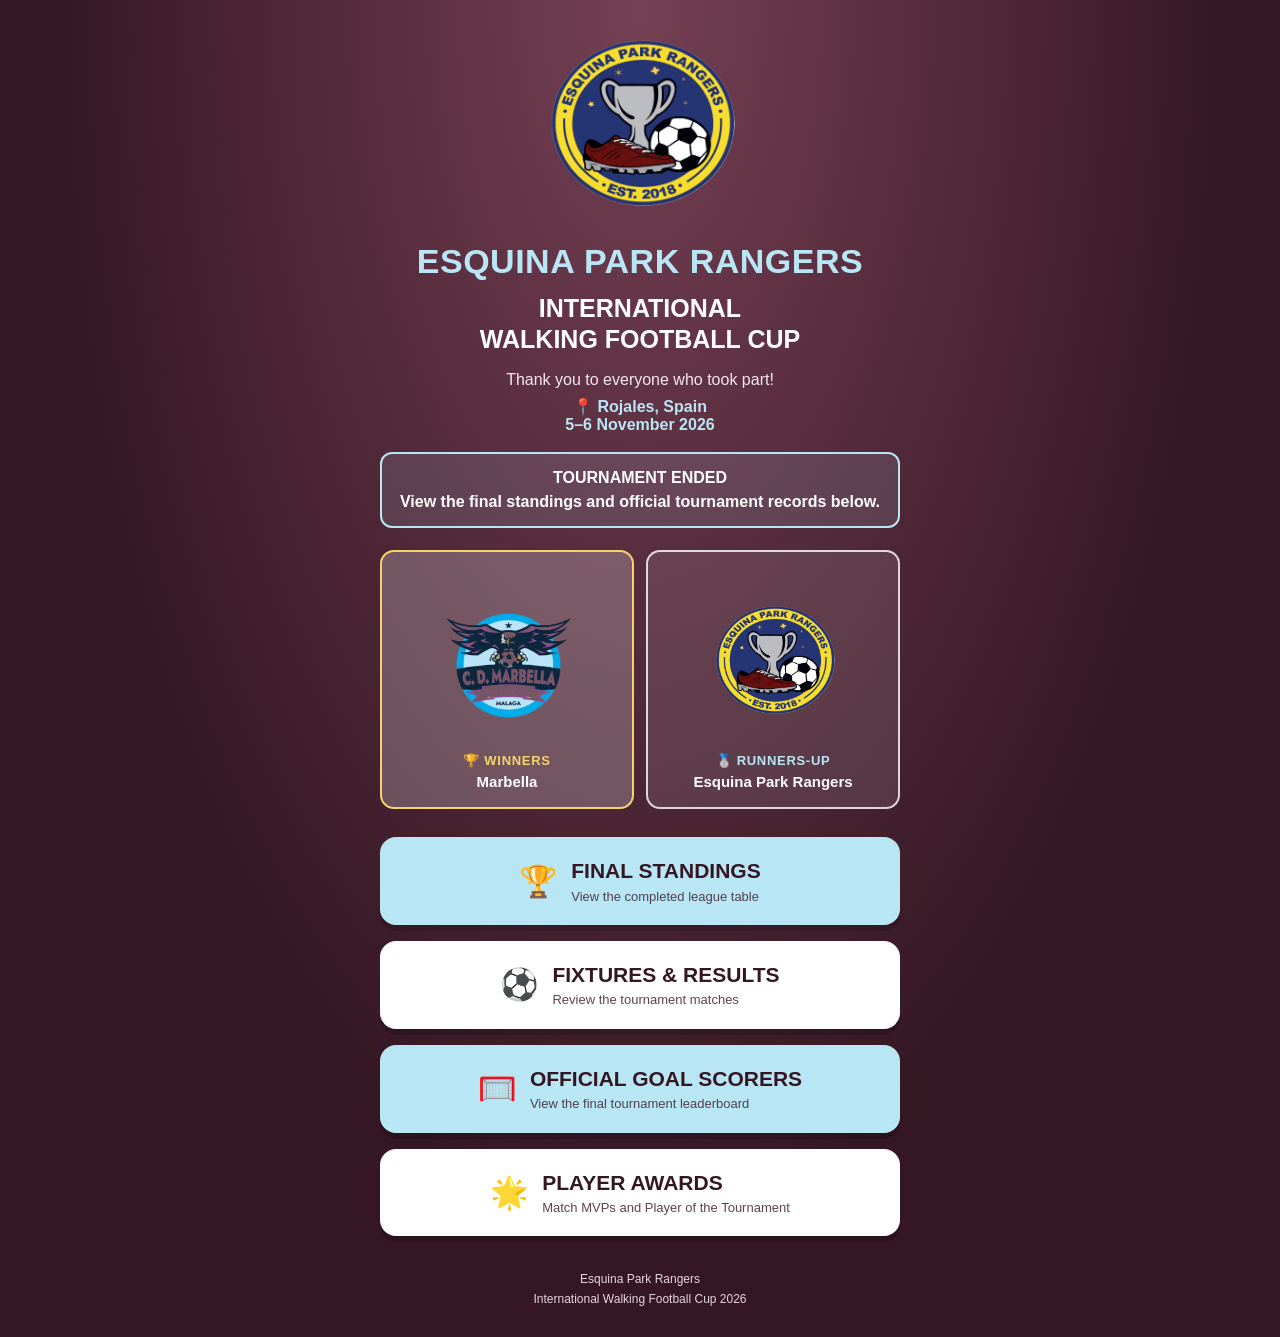
<file: index.html>
<!DOCTYPE html>
<html lang="en">
<head>
  <meta charset="UTF-8">
  <meta name="viewport" content="width=device-width, initial-scale=1.0">
  <title>Esquina Park Rangers | International Walking Football Cup</title>
  <meta name="description" content="Final standings, fixtures, results, official goal scorer records and player awards for the Esquina Park Rangers International Walking Football Cup in Rojales, 5–6 November 2026.">
  <meta name="theme-color" content="#572638">
  <style>
    * { box-sizing: border-box; }

    body {
      margin: 0;
      min-height: 100vh;
      font-family: Arial, Helvetica, sans-serif;
      color: #ffffff;
      background: radial-gradient(ellipse at top, #754054 0%, #351724 65%);
      display: flex;
      flex-direction: column;
    }

    .container {
      width: 100%;
      max-width: 560px;
      margin: auto;
      padding: 28px 20px;
      text-align: center;
    }

    .club-logo {
      width: 190px;
      height: 190px;
      margin: 0 auto 24px;
      display: flex;
      align-items: center;
      justify-content: center;
    }

    .club-logo img {
      display: block;
      width: 100%;
      height: 100%;
      object-fit: contain;
    }

    .club {
      margin: 0;
      color: #b9e6f5;
      font-size: clamp(24px, 6vw, 34px);
      line-height: 1.15;
      font-weight: 900;
      letter-spacing: 0.5px;
    }

    .event {
      margin: 12px 0 0;
      font-size: clamp(19px, 5vw, 25px);
      font-weight: 800;
      line-height: 1.25;
    }

    .subtitle {
      margin: 12px 0 5px;
      color: #f3e8ed;
      font-size: 16px;
      line-height: 1.5;
    }

    .date {
      color: #b9e6f5;
      font-size: 16px;
      font-weight: bold;
      margin: 5px 0 18px;
    }

    .tournament-status {
      margin: 0 0 22px;
      padding: 12px 16px;
      border: 2px solid #b9e6f5;
      border-radius: 12px;
      background: rgba(185, 230, 245, 0.12);
      color: #ffffff;
      font-size: 16px;
      font-weight: 800;
      line-height: 1.5;
    }

    .podium {
      display: grid;
      grid-template-columns: repeat(2, minmax(0, 1fr));
      gap: 12px;
      margin: 0 0 28px;
    }

    .podium-card {
      min-width: 0;
      padding: 16px 10px;
      border: 2px solid rgba(255, 255, 255, 0.8);
      border-radius: 14px;
      background: rgba(255, 255, 255, 0.1);
      display: grid;
      grid-template-rows: 185px auto auto;
      justify-items: center;
      align-items: center;
    }

    .podium-card.winner {
      border-color: #f4d36a;
      background: rgba(255, 255, 255, 0.22);
    }

    .podium-card img {
      display: block;
      width: 123px;
      height: 123px;
      margin: 0 auto;
      object-fit: contain;
    }

    .podium-card.winner img {
      width: 185px;
      height: 185px;
    }

    .podium-place {
      display: block;
      margin-bottom: 5px;
      color: #b9e6f5;
      font-size: 13px;
      font-weight: 800;
      letter-spacing: 0.7px;
    }

    .winner .podium-place { color: #f4d36a; }

    .podium-team {
      display: block;
      font-size: 15px;
      font-weight: 900;
      line-height: 1.25;
    }

    .buttons {
      display: flex;
      flex-direction: column;
      gap: 16px;
    }

    .main-button {
      display: flex;
      align-items: center;
      justify-content: center;
      gap: 13px;
      min-height: 86px;
      padding: 18px;
      border: 3px solid #b9e6f5;
      border-radius: 16px;
      background: #b9e6f5;
      color: #351724;
      text-decoration: none;
      font-size: 21px;
      font-weight: 900;
      line-height: 1.2;
      box-shadow: 0 6px 0 rgba(0, 0, 0, 0.18);
      transition: transform 0.15s ease, background 0.15s ease;
    }

    .main-button.secondary {
      background: #ffffff;
      border-color: #ffffff;
    }

    .main-button:active {
      transform: translateY(3px);
      box-shadow: 0 3px 0 rgba(0, 0, 0, 0.18);
    }

    .main-button:focus-visible {
      outline: 3px solid #ffffff;
      outline-offset: 4px;
    }

    .button-icon {
      font-size: 31px;
      flex-shrink: 0;
    }

    .button-copy {
      display: flex;
      flex-direction: column;
      gap: 5px;
      text-align: left;
    }

    .button-copy small {
      font-size: 13px;
      font-weight: normal;
      opacity: 0.8;
    }

    footer {
      margin-top: 34px;
      color: #e5d5dc;
      font-size: 12px;
      line-height: 1.6;
    }

    @media (max-width: 360px) {
      .container { padding: 22px 14px; }
      .main-button { font-size: 18px; padding: 15px; }
      .podium { gap: 8px; }
      .podium-card { grid-template-rows: 144px auto auto; }
      .podium-team { font-size: 13px; }
      .podium-card img { width: 96px; height: 96px; }
      .podium-card.winner img { width: 144px; height: 144px; }
    }
  </style>
</head>

<body>
  <main class="container">
    <div class="club-logo">
      <img src="badges/Esquina Park Rangers.png" alt="Esquina Park Rangers club logo">
    </div>

    <h1 class="club">ESQUINA PARK RANGERS</h1>

    <h2 class="event">
      INTERNATIONAL<br>
      WALKING FOOTBALL CUP
    </h2>

    <p class="subtitle">Thank you to everyone who took part!</p>

    <p class="date">
      📍 Rojales, Spain<br>
      5–6 November 2026
    </p>

    <p class="tournament-status" role="status">
      TOURNAMENT ENDED<br>
      View the final standings and official tournament records below.
    </p>

    <section class="podium" aria-label="Tournament winners and runners-up">
      <div class="podium-card winner">
        <img src="badges/Marbella.png" alt="Marbella team badge">
        <span class="podium-place">🏆 WINNERS</span>
        <span class="podium-team">Marbella</span>
      </div>
      <div class="podium-card">
        <img src="badges/Esquina Park Rangers.png" alt="Esquina Park Rangers team badge">
        <span class="podium-place">🥈 RUNNERS-UP</span>
        <span class="podium-team">Esquina Park Rangers</span>
      </div>
    </section>

    <nav class="buttons" aria-label="Final tournament information">
      <a class="main-button" href="league.html">
        <span class="button-icon">🏆</span>
        <span class="button-copy">
          FINAL STANDINGS
          <small>View the completed league table</small>
        </span>
      </a>

      <a class="main-button secondary" href="fixtures.html">
        <span class="button-icon">⚽</span>
        <span class="button-copy">
          FIXTURES &amp; RESULTS
          <small>Review the tournament matches</small>
        </span>
      </a>

      <a class="main-button" href="goal-scorers.html">
        <span class="button-icon">🥅</span>
        <span class="button-copy">
          OFFICIAL GOAL SCORERS
          <small>View the final tournament leaderboard</small>
        </span>
      </a>

      <a class="main-button secondary" href="most-valuable-players.html">
        <span class="button-icon">🌟</span>
        <span class="button-copy">
          PLAYER AWARDS
          <small>Match MVPs and Player of the Tournament</small>
        </span>
      </a>
    </nav>

    <footer>
      Esquina Park Rangers<br>
      International Walking Football Cup 2026
    </footer>
  </main>
</body>
</html>
</file>
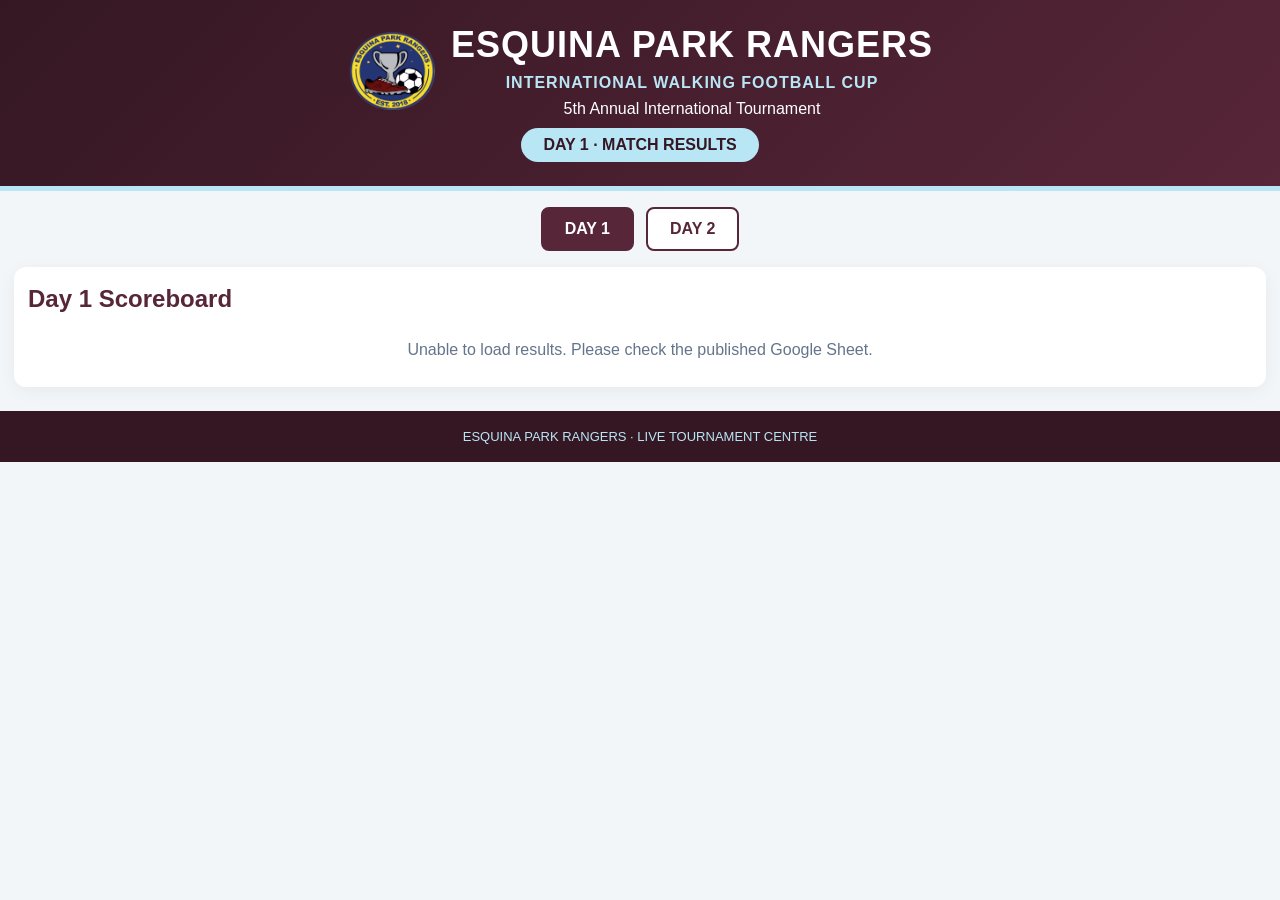
<file: Day1.html>
<!DOCTYPE html>
<html lang="en">
<head>
<meta charset="UTF-8">
<meta name="viewport" content="width=device-width, initial-scale=1">
<meta http-equiv="refresh" content="30">
<title>Esquina Park Rangers | Day 1</title>

<style>
:root {
  --maroon: #572638;
  --maroon-dark: #351724;
  --blue: #B9E6F5;
  --bg: #f3f6f9;
  --text: #283443;
}
* { box-sizing: border-box; }
body {
  margin: 0;
  font-family: Arial, Helvetica, sans-serif;
  background: var(--bg);
  color: var(--text);
}
header {
  background: linear-gradient(135deg, var(--maroon-dark), var(--maroon));
  color: white;
  text-align: center;
  padding: 24px 12px;
  border-bottom: 5px solid var(--blue);
}
.club {
  display: flex;
  align-items: center;
  justify-content: center;
  gap: 16px;
  flex-wrap: wrap;
}
.badge {
  width: 88px;
  height: 88px;
  object-fit: contain;
}
h1 {
  margin: 0;
  font-size: clamp(23px, 4vw, 36px);
  letter-spacing: 1px;
}
.subtitle {
  margin: 8px 0;
  color: var(--blue);
  font-weight: bold;
  letter-spacing: 1px;
}
.day {
  display: inline-block;
  margin-top: 10px;
  background: var(--blue);
  color: var(--maroon-dark);
  padding: 8px 22px;
  border-radius: 25px;
  font-weight: bold;
}
nav {
  display: flex;
  justify-content: center;
  gap: 12px;
  padding: 16px 8px;
  flex-wrap: wrap;
}
nav a {
  text-decoration: none;
  padding: 11px 22px;
  border-radius: 8px;
  background: white;
  color: var(--maroon);
  border: 2px solid var(--maroon);
  font-weight: bold;
}
nav a.active {
  background: var(--maroon);
  color: white;
}
main {
  max-width: 1500px;
  margin: 0 auto;
  padding: 0 14px 24px;
}
.panel {
  background: white;
  border-radius: 12px;
  box-shadow: 0 4px 18px #0000000d;
  padding: 14px;
}
.panel h2 {
  color: var(--maroon);
  margin: 4px 0 14px;
}
#results-container {
  overflow: auto;
  max-height: 72vh;
}
table {
  width: 100%;
  border-collapse: collapse;
  background: white;
  font-size: 14px;
}
td, th {
  border: 1px solid #dce2e8;
  padding: 10px;
  text-align: left;
  white-space: pre-wrap;
}
th {
  background: var(--maroon);
  color: white;
  position: sticky;
  top: 0;
  z-index: 1;
}
tbody tr:nth-child(even) { background: #edf8fc; }
tbody tr:hover { background: #d8f0f8; }
.status {
  text-align: center;
  color: #64748b;
  padding: 14px;
}
footer {
  text-align: center;
  padding: 18px;
  background: var(--maroon-dark);
  color: var(--blue);
  font-size: 13px;
}
@media(max-width:600px) {
  header { padding: 18px 8px; }
  .badge { width: 65px; height: 65px; }
  .panel { padding: 7px; }
  td, th { padding: 8px 6px; font-size: 12px; }
  main { padding: 0 6px 16px; }
}
</style>
</head>

<body>
<header>
  <div class="club">
    <img class="badge" src="esquina-badge.png"
         alt="Esquina Park Rangers badge">
    <div>
      <h1>ESQUINA PARK RANGERS</h1>
      <div class="subtitle">INTERNATIONAL WALKING FOOTBALL CUP</div>
      <div>5th Annual International Tournament</div>
    </div>
  </div>
  <div class="day">DAY 1 · MATCH RESULTS</div>
</header>

<nav>
  <a class="active" href="day1.html">DAY 1</a>
  <a href="day2.html">DAY 2</a>
</nav>

<main>
  <section class="panel">
    <h2>Day 1 Scoreboard</h2>
    <div id="results-container" class="status">
      Loading Day 1 results...
    </div>
  </section>
</main>

<footer>
  ESQUINA PARK RANGERS · LIVE TOURNAMENT CENTRE
</footer>

<script>
(async function loadResults() {
  const container = document.getElementById("results-container");

  const csvUrl =
    "https://docs.google.com/spreadsheets/d/e/2PACX-1vTeEkmGfdMyY5ILwraF8-Axuzx8-U5IAgNO9NYzd9ua-ogBiwaMMKKAq7zpK2lBseMnJ4WAC-AQ1Glv/pub?gid=1887191572&single=true&output=csv";

  function parseCSV(text) {
    const rows = [];
    let row = [], cell = "", quoted = false;

    for (let i = 0; i < text.length; i++) {
      const ch = text[i];

      if (ch === '"') {
        if (quoted && text[i + 1] === '"') {
          cell += '"';
          i++;
        } else {
          quoted = !quoted;
        }
      } else if (ch === "," && !quoted) {
        row.push(cell);
        cell = "";
      } else if ((ch === "\n" || ch === "\r") && !quoted) {
        if (ch === "\r" && text[i + 1] === "\n") i++;
        row.push(cell);
        rows.push(row);
        row = [];
        cell = "";
      } else {
        cell += ch;
      }
    }

    if (cell.length || row.length) {
      row.push(cell);
      rows.push(row);
    }
    return rows;
  }

  try {
    const response = await fetch(csvUrl, { cache: "no-store" });
    if (!response.ok) throw new Error("HTTP " + response.status);

    const csv = await response.text();
    if (csv.trimStart().startsWith("<!DOCTYPE")) {
      throw new Error("Google did not return CSV data");
    }

    // Sheet rows 2–61, columns A–G.
    const rows = parseCSV(csv).slice(1, 61)
      .map(row => row.slice(0, 7));

    const table = document.createElement("table");
    const tbody = document.createElement("tbody");

    rows.forEach((cells, index) => {
      const tr = document.createElement("tr");
      cells.forEach(value => {
        const cell = document.createElement(index === 0 ? "th" : "td");
        cell.textContent = value;
        tr.appendChild(cell);
      });
      tbody.appendChild(tr);
    });

    table.appendChild(tbody);
    container.className = "";
    container.replaceChildren(table);

  } catch (error) {
    container.className = "status";
    container.textContent =
      "Unable to load results. Please check the published Google Sheet.";
    console.error(error);
  }
})();
</script>
</body>
</html>
</file>
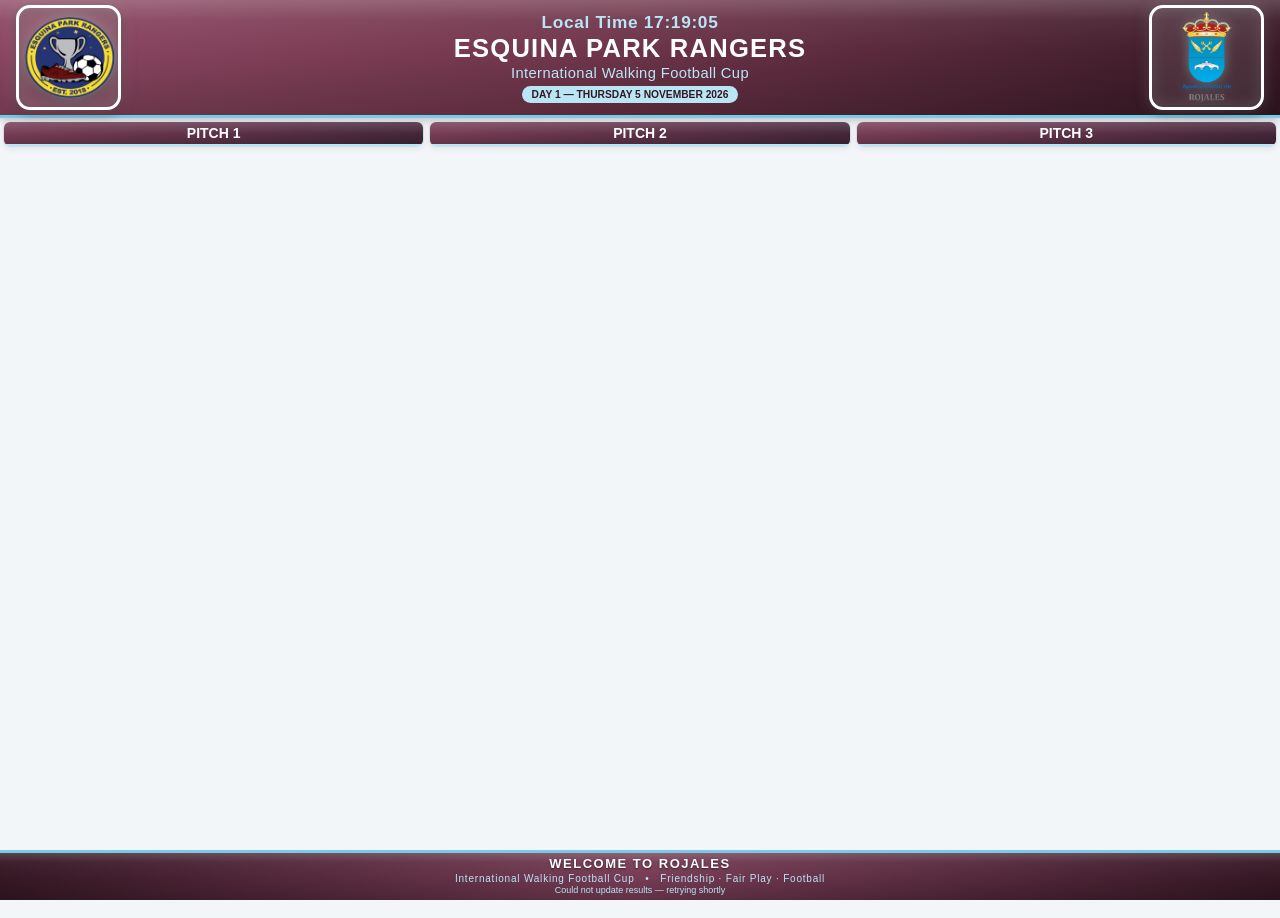
<file: day1.html>
<!DOCTYPE html>
<html lang="en">
<head>
<meta charset="UTF-8">
<meta name="viewport" content="width=device-width, initial-scale=1.0">

<title>Esquina Park Rangers — Day 1 Live Results</title>

<style>
:root {
  --maroon: #71364B;
  --dark-maroon: #351724;
  --light-blue: #B9E6F5;
  --background: #f3f6f9;
  --text: #283443;
}

* { box-sizing: border-box; }
html, body { width: 100%; height: 100%; margin: 0; padding: 0; }
body { font-family: "Segoe UI", "Trebuchet MS", Verdana, sans-serif; color: var(--text); background: var(--background); overflow: hidden; }
.page { display: flex; flex-direction: column; width: 100%; height: 100vh; height: 100dvh; min-height: 0; overflow: hidden; }

/* Header stays compact enough to leave room for all three pitches on a TV */
header {
  flex: 0 0 auto; display: grid;
  grid-template-columns: 150px minmax(0, 1fr) 170px;
  align-items: center; gap: 18px; padding: 10px 26px;
  color: #fff; background:
  linear-gradient(
    to bottom,
    rgba(255,255,255,0.20) 0%,
    rgba(255,255,255,0.05) 18%,
    transparent 45%,
    rgba(0,0,0,0.18) 100%
  ),
  linear-gradient(135deg, #8F4965 0%, #71364B 45%, #351724 100%); var(--maroon), var(--dark-maroon));
  border-bottom: 3px solid #79C9E8; box-shadow: 0 3px 8px #0003;
}
.logo { display: block; object-fit: contain; background: transparent; border: 1px solid #ffffffaa; border-radius: 8px; padding: 2px; }
.logo-left { width: 132px; height: 132px; justify-self: start; }
.logo-right { width: 158px; height: 132px; justify-self: end; }
.logo {
  border: 2px solid #ffffffd9;
  border-radius: 14px;
  padding: 5px;
  filter: drop-shadow(0 3px 3px #0008) drop-shadow(0 0 7px #ffffff38);
}
.heading { min-width: 0; text-align: center; }
.header-clock { display: block; margin-bottom: 2px; color: var(--light-blue); font-size: clamp(15px, 1.35vw, 25px); font-weight: bold; font-variant-numeric: tabular-nums; letter-spacing: .04em; }
.heading h1 { margin: 0; font-size: clamp(21px, 2vw, 36px); line-height: 1.05; }
.heading p { margin: 3px 0; color: var(--light-blue); font-size: clamp(12px, 1.15vw, 21px); font-weight: bold; }
.day-label { display: inline-block; margin-top: 2px; padding: 3px 10px; color: var(--dark-maroon); background: var(--light-blue); border-radius: 20px; font-size: clamp(10px, .8vw, 15px); font-weight: bold; }

/* Three equal columns on desktop / TV */
.board-scroll { flex: 1 1 auto; min-height: 0; overflow-y: auto; overflow-x: hidden; padding: 7px; scrollbar-width: thin; scrollbar-color: var(--maroon) #dce3e9; overscroll-behavior: contain; }
.pitch-grid { display: grid; grid-template-columns: repeat(3, minmax(0, 1fr)); align-items: start; gap: 8px; width: 100%; max-width: none; margin: 0 auto; }
.pitch { min-width: 0; overflow: hidden; background: #fff; border: 1px solid #d6dde4; border-radius: 7px; box-shadow: 0 2px 6px #00000012; }
.pitch-title { padding: 5px 3px; color: #fff; background:
  linear-gradient(
    to bottom,
    rgba(255,255,255,0.16),
    transparent 55%,
    rgba(0,0,0,0.16)
  ),
  linear-gradient(135deg, #783D55, #422538); var(--maroon), var(--dark-maroon)); text-align: center; font-size: clamp(13px, 1.05vw, 20px); font-weight: bold; border-bottom: 2px solid var(--light-blue); }
letter-spacing: 1px;
text-shadow: 0 1px 2px rgba(0,0,0,0.35);
table { width: 100%; border-collapse: collapse; table-layout: fixed; }
thead { position: sticky; top: 0; z-index: 1; color: #fff; background: #4c2937; }
th { height: 24px; padding: 3px 2px; font-size: clamp(9px, .62vw, 12px); line-height: 1; text-transform: uppercase; letter-spacing: 0; }
td { padding: 2px 3px; border-bottom: 1px solid #e3e8ed; text-align: center; font-size: clamp(10px, .72vw, 14px); line-height: 1.08; overflow-wrap: anywhere; vertical-align: middle; }
tbody tr:nth-child(even) { background: #f0f7fa; }
tbody tr:nth-child(odd) { background: #fff; }
tbody tr:last-child td { border-bottom: none; }
.time-col { width: 12%; font-weight: bold; white-space: nowrap; }
.group-col { width: 8%; }
.team-col { width: 29%; }
.score-col { width: 11%; }
.team { display: flex; align-items: center; justify-content: flex-start; gap: 3px; width: 100%; min-width: 0; text-align: left; font-weight: bold; }
.team-name { flex: 1 1 auto; min-width: 0; text-align: left; overflow-wrap: anywhere; line-height: 1.08; }
.team-badge { flex: 0 0 clamp(16px, 1.35vw, 24px); width: clamp(16px, 1.35vw, 24px); height: clamp(16px, 1.35vw, 24px); object-fit: contain; margin: 0; background: transparent; }
.score { display: inline-block; min-width: 1.35em; padding: 2px 3px; color: #fff; background: var(--maroon); border-radius: 3px; font-weight: bold; font-size: clamp(11px, .8vw, 15px); }
.empty { padding: 14px 6px; color: #687786; font-style: italic; text-align: center; }

footer {
  flex: 0 0 auto;
  min-height: 76px;
  display: flex;
  flex-direction: column;
  justify-content: center;
  align-items: center;
  gap: 5px;
  padding: 8px 14px;
  color: #fff;
  background:
  linear-gradient(
    to bottom,
    rgba(255,255,255,0.18) 0%,
    rgba(255,255,255,0.04) 20%,
    transparent 50%,
    rgba(0,0,0,0.20) 100%
  ),
  linear-gradient(110deg, #351724 0%, #783D55 50%, #351724 100%); var(--dark-maroon), var(--maroon), var(--dark-maroon));
  border-top: 3px solid #79C9E8;
  position: relative;
  z-index: 5;
  text-align: center;
}
.footer-message {
  color: #fff;
  font-size: clamp(13px, 1.05vw, 20px);
  font-weight: 800;
  letter-spacing: .12em;
  text-transform: uppercase;
  text-shadow: 0 1px 2px #0008;
}
.footer-submessage {
  color: var(--light-blue);
  font-size: clamp(10px, .7vw, 13px);
  font-weight: bold;
  letter-spacing: .08em;
}
#status { display: block; color: var(--light-blue); text-align: center; font-size: clamp(9px, .62vw, 12px); }

/* Medium screens: two pitches side by side */
@media (max-width: 1100px) {
  header { grid-template-columns: 90px minmax(0, 1fr) 100px; padding: 7px 12px; gap: 8px; }
  .logo-left { width: 82px; height: 82px; }
  .logo-right { width: 96px; height: 82px; }
  .heading h1 { font-size: clamp(18px, 2.5vw, 28px); }
  .heading p { font-size: clamp(11px, 1.5vw, 16px); }
  .header-clock { font-size: clamp(13px, 1.7vw, 20px); }
  .day-label { font-size: clamp(9px, 1vw, 12px); }
  .pitch-grid { grid-template-columns: repeat(2, minmax(0, 1fr)); gap: 8px; }
  .pitch-title { font-size: 15px; }
  th { font-size: 10px; }
  td { font-size: 12px; padding: 3px 2px; }
  .team-badge { flex-basis: 22px; width: 22px; height: 22px; }
  .score { font-size: 12px; }
}

/* Phones: one pitch per row, with comfortable readable text */
@media (max-width: 650px) {
  header { grid-template-columns: 48px minmax(0, 1fr) 54px; gap: 4px; padding: 5px; }
  .logo-left { width: 46px; height: 46px; }
  .logo-right { width: 52px; height: 46px; }
  .logo { border-width: 1px; border-radius: 6px; padding: 1px; }
  .heading h1 { font-size: clamp(14px, 4vw, 21px); }
  .heading p { margin: 2px 0; font-size: clamp(9px, 2.7vw, 13px); }
  .header-clock { margin-bottom: 1px; font-size: clamp(12px, 3.4vw, 17px); }
  .day-label { margin-top: 1px; padding: 2px 5px; font-size: clamp(8px, 2vw, 10px); }
  .board-scroll { padding: 5px; }
  .pitch-grid { grid-template-columns: minmax(0, 1fr); gap: 9px; }
  .pitch-title { padding: 5px; font-size: 15px; }
  th { height: 27px; padding: 5px 2px; font-size: 10px; }
  td { padding: 5px 3px; font-size: clamp(11px, 3vw, 14px); line-height: 1.15; }
  .team { gap: 4px; }
  .team-badge { flex-basis: clamp(19px, 5vw, 26px); width: clamp(19px, 5vw, 26px); height: clamp(19px, 5vw, 26px); }
  .score { font-size: 13px; padding: 2px 4px; }
  footer { min-height: 58px; padding: 5px 7px; gap: 3px; }
  .footer-message { font-size: clamp(10px, 3vw, 14px); letter-spacing: .06em; }
  .footer-submessage { font-size: 9px; letter-spacing: .03em; }
  #status { font-size: 9px; }
}

/* Keep the header compact on landscape displays with limited height */
@media (max-height: 650px) and (min-width: 651px) {
  header { padding-top: 4px; padding-bottom: 4px; }
  .logo-left { width: 70px; height: 70px; }
  .logo-right { width: 82px; height: 70px; }
  .header-clock { font-size: clamp(13px, 1.2vw, 20px); }
  .heading h1 { font-size: clamp(19px, 1.8vw, 30px); }
  .heading p { margin: 2px 0; }
  .day-label { margin-top: 1px; padding: 2px 8px; }
  .board-scroll { padding: 4px; }
  .pitch-grid { gap: 5px; }
  .pitch-title { padding: 3px; }
  th { height: 20px; padding: 2px; }
  td { padding-top: 1px; padding-bottom: 1px; }
  .team-badge { flex-basis: 18px; width: 18px; height: 18px; }
  footer { min-height: 56px; padding-top: 4px; padding-bottom: 4px; }
  .footer-message { font-size: 11px; }
  .footer-submessage { font-size: 9px; }
}
  /* Reduce bottom welcome banner height by approximately 50% */
footer {
  min-height: 22px !important;
  padding: 4px 12px !important;
  gap: 6px;
  line-height: 1.1;
}

footer h2 {
  margin: 2px 0 !important;
  font-size: 0.85em !important;
}

footer p {
  margin: 2px 0 !important;
  font-size: 0.75em !important;
  line-height: 1.1;
}
 /* LARGE-SCREEN TV READABILITY FIX */
@media (min-width: 1200px) {
  body {
    font-size: 16px;
  }

  header {
    padding: 6px 18px;
  }

  .logo-left {
    width: 85px;
    height: 85px;
  }

  .logo-right {
    width: 100px;
    height: 85px;
  }

  .board-scroll {
    padding: 4px;
  }

  .pitch-grid {
    gap: 8px;
    padding: 4px;
  }

  .pitch-title {
    padding: 6px 3px;
    font-size: 16px;
  }

  th {
    height: 24px;
    padding: 4px 2px;
    font-size: 12px;
    line-height: 1.1;
  }

  td {
    height: 23px;
    padding: 3px 3px;
    font-size: 13px;
    line-height: 1.1;
  }

  .team-badge {
    width: 19px;
    height: 19px;
  }

  footer {
    min-height: 36px;
    padding: 5px 7px;
  }
} 

/* FINAL 56-INCH TV FIX */
@media (min-width: 1200px) and (min-height: 651px) {
  html, body, .page {
    width: 100%;
    height: 100%;
    height: 100dvh;
    margin: 0;
    overflow: hidden !important;
  }

  .page {
    display: flex;
    flex-direction: column;
  }

  header {
    padding: 5px 16px !important;
    gap: 10px !important;
  }

  .logo-left {
  width: 105px !important;
  height: 105px !important;
  padding: 3px !important;
  border: 3px solid #ffffff !important;
  border-radius: 14px !important;
  background: rgba(255, 255, 255, 0.08) !important;
  filter: drop-shadow(0 0 6px #ffffff66)
          drop-shadow(0 3px 5px #0009) !important;
}

.logo-right {
  width: 115px !important;
  height: 105px !important;
  padding: 3px !important;
  border: 3px solid #ffffff !important;
  border-radius: 14px !important;
  background: rgba(255, 255, 255, 0.08) !important;
  filter: drop-shadow(0 0 6px #ffffff66)
          drop-shadow(0 3px 5px #0009) !important;
}
  .board-scroll {
    flex: 1 1 0;
    min-height: 0;
    padding: 3px !important;
    overflow: hidden !important;
  }

  .pitch-grid {
    grid-template-columns: repeat(3, minmax(0, 1fr));
    align-items: start;
    gap: 5px !important;
    padding: 0 !important;
  }

  .pitch {
    min-width: 0;
    overflow: hidden;
  }

  .pitch-title {
    padding: 3px !important;
    font-size: 14px !important;
  }

  th {
    height: 19px !important;
    padding: 2px 1px !important;
    font-size: 10px !important;
    line-height: 1 !important;
  }

  td {
    height: 19px !important;
    padding: 1px 2px !important;
    font-size: 11px !important;
    line-height: 1 !important;
    overflow-wrap: normal;
  }

  .team {
    gap: 2px;
  }

  .team-name {
    overflow-wrap: anywhere;
  }

  .team-badge {
    flex: 0 0 16px !important;
    width: 16px !important;
    height: 16px !important;
  }

  .score {
    font-size: 11px !important;
    padding: 1px 2px !important;
  }

  footer {
    flex: 0 0 auto;
    min-height: 0 !important;
    padding: 4px 6px !important;
    gap: 2px !important;
  }

  .footer-message {
    font-size: 13px !important;
    letter-spacing: .06em;
  }

  .footer-submessage {
    font-size: 10px !important;
  }

  #status {
    font-size: 9px !important;
  }
}
 /* MODERN, SMOOTH SCOREBOARD TYPOGRAPHY */

body {
  font-family: "Segoe UI", "Trebuchet MS", Verdana, sans-serif;
  font-weight: 400;
  -webkit-font-smoothing: antialiased;
}

.heading h1 {
  font-weight: 650;
  letter-spacing: 1.2px;
}

.heading p {
  font-weight: 500;
  letter-spacing: 0.4px;
}

th {
  font-weight: 600;
  letter-spacing: 0.3px;
}

td {
  font-weight: 400;
}

.team-name {
  font-weight: 600;
}

.time-col {
  font-weight: 600;
}

.score {
  font-weight: 700;
  box-shadow: inset 0 1px 0 rgba(255,255,255,0.18);
}

.footer-message {
  font-weight: 700;
  letter-spacing: 1.5px;
}

.footer-submessage {
  font-weight: 500;
} 
</style>
</head>

<body>
<div class="page">

  
<header>
  <img class="logo logo-left"
       src="badges/Esquina%20Park%20Rangers.png"
       alt="Esquina Park Rangers badge">

  <div class="heading">
    <div class="header-clock">Local Time <span id="clock">--:--:--</span></div>
    <h1>ESQUINA PARK RANGERS</h1>
    <p>International Walking Football Cup</p>
    <div class="day-label">DAY 1 — THURSDAY 5 NOVEMBER 2026</div>
  </div>

  <img class="logo logo-right"
       src="badges/Rojales.png"
       alt="Rojales Council badge">
</header>


  <main class="board-scroll" id="boardScroll">
    <div class="pitch-grid">

      <section class="pitch" id="pitch1">
        <div class="pitch-title">PITCH 1</div>
        <div class="pitch-content"></div>
      </section>

      <section class="pitch" id="pitch2">
        <div class="pitch-title">PITCH 2</div>
        <div class="pitch-content"></div>
      </section>

      <section class="pitch pitch-3" id="pitch3">
        <div class="pitch-title">PITCH 3</div>
        <div class="pitch-content"></div>
      </section>

    </div>
  </main>

  <footer>
    <div class="footer-message">Welcome to Rojales</div>
    <div class="footer-submessage">International Walking Football Cup &nbsp; • &nbsp; Friendship · Fair Play · Football</div>
    <div id="status">Loading tournament results…</div>
  </footer>

</div>

<script>
const CSV_URL =
  "https://docs.google.com/spreadsheets/d/e/2PACX-1vTeEkmGfdMyY5ILwraF8-Axuzx8-U5IAgNO9NYzd9ua-ogBiwaMMKKAq7zpK2lBseMnJ4WAC-AQ1Glv/pub?gid=1887191572&single=true&output=csv";

const boardScroll = document.getElementById("boardScroll");
const statusEl = document.getElementById("status");

let scrollTimer = null;
let scrollDirection = 1;
let pauseUntil = 0;
let lastFrame = 0;
let autoScrollStarted = false;

/* Live clock in Spanish local time */

function updateClock() {
  document.getElementById("clock").textContent =
    new Intl.DateTimeFormat("en-GB", {
      timeZone: "Europe/Madrid",
      hour: "2-digit",
      minute: "2-digit",
      second: "2-digit",
      hour12: false
    }).format(new Date());
}

updateClock();
setInterval(updateClock, 1000);

/* Parse CSV safely, including quoted fields and commas */
function parseCSV(text) {
  const rows = [];
  let row = [];
  let field = "";
  let quoted = false;

  for (let i = 0; i < text.length; i++) {
    const char = text[i];

    if (char === '"') {
      if (quoted && text[i + 1] === '"') {
        field += '"';
        i++;
      } else {
        quoted = !quoted;
      }
    } else if (char === "," && !quoted) {
      row.push(field.trim());
      field = "";
    } else if ((char === "\n" || char === "\r") && !quoted) {
      if (char === "\r" && text[i + 1] === "\n") i++;

      row.push(field.trim());

      if (row.some(value => value !== "")) {
        rows.push(row);
      }

      row = [];
      field = "";
    } else {
      field += char;
    }
  }

  row.push(field.trim());

  if (row.some(value => value !== "")) {
    rows.push(row);
  }

  return rows;
}

/* Escape team names before inserting them into HTML */
function escapeHTML(value) {
  return String(value ?? "").replace(/[&<>"']/g, char => ({
    "&": "&amp;",
    "<": "&lt;",
    ">": "&gt;",
    '"': "&quot;",
    "'": "&#39;"
  })[char]);
}

/* Build team badge, with lowercase filename fallback */
function badgeHTML(teamName) {
  const name = String(teamName || "").trim();

  if (!name) return "";

  const safeName = escapeHTML(name);
  const safeLower = escapeHTML(name.toLowerCase());

  return `
    <img
      class="team-badge"
      src="badges/${safeName}.png"
      alt=""
      loading="lazy"
      onerror="
        if (!this.dataset.fallback) {
          this.dataset.fallback = '1';
          this.src = 'badges/${safeLower}.png';
        } else {
          this.style.display = 'none';
        }
      ">
  `;
}

function renderPitch(pitchNumber, fixtures) {
  const section = document.getElementById("pitch" + pitchNumber);
  const content = section.querySelector(".pitch-content");

  if (!fixtures.length) {
    content.innerHTML = '<div class="empty">No fixtures found.</div>';
    return;
  }

  let html = `
    <table>
      <colgroup>
        <col class="time-col">
        <col class="group-col">
        <col class="team-col">
        <col class="score-col">
        <col class="score-col">
        <col class="team-col">
      </colgroup>
      <thead>
        <tr>
          <th>Time</th>
          <th>Grp</th>
          <th>Team 1</th>
          <th>Score</th>
          <th>Score</th>
          <th>Team 2</th>
        </tr>
      </thead>
      <tbody>
  `;

  fixtures.forEach(row => {
    const time = row[0] || "";
    const group = row[2] || "";
    const team1 = row[3] || "";
    const score1 = row[4] || "";
    const score2 = row[5] || "";
    const team2 = row[6] || "";

    html += `
      <tr>
        <td>${escapeHTML(time)}</td>
        <td>${escapeHTML(group)}</td>
        <td>
          <div class="team">
            ${badgeHTML(team1)}
            <span class="team-name">${escapeHTML(team1)}</span>
          </div>
        </td>
        <td><span class="score">${escapeHTML(score1)}</span></td>
        <td><span class="score">${escapeHTML(score2)}</span></td>
        <td>
          <div class="team">
            ${badgeHTML(team2)}
            <span class="team-name">${escapeHTML(team2)}</span>
          </div>
        </td>
      </tr>
    `;
  });

  html += "</tbody></table>";
  content.innerHTML = html;
}

/* Automatic scroll through the whole fixture board */
function stopAutoScroll() {
  if (scrollTimer !== null) {
    cancelAnimationFrame(scrollTimer);
    scrollTimer = null;
  }

  lastFrame = 0;
}

function startAutoScroll() {
  stopAutoScroll();

  scrollDirection = 1;
  pauseUntil = performance.now() + 2500;

  function step(now) {
    scrollTimer = requestAnimationFrame(step);

    const maxScroll =
      boardScroll.scrollHeight - boardScroll.clientHeight;

    /* No scrolling needed if all fixtures fit on screen */
    if (maxScroll <= 2) {
      lastFrame = now;
      return;
    }

    if (now < pauseUntil) {
      lastFrame = now;
      return;
    }

    if (!lastFrame) lastFrame = now;

    const elapsed = Math.min(now - lastFrame, 80);
    lastFrame = now;

    /* Scroll speed: 20 pixels per second */
    boardScroll.scrollTop += scrollDirection * elapsed * 0.020;

    if (boardScroll.scrollTop >= maxScroll - 1) {
      boardScroll.scrollTop = maxScroll;
      scrollDirection = -1;
      pauseUntil = now + 4000;
      lastFrame = now;
    } else if (boardScroll.scrollTop <= 1 && scrollDirection < 0) {
      boardScroll.scrollTop = 0;
      scrollDirection = 1;
      pauseUntil = now + 4000;
      lastFrame = now;
    }
  }

  scrollTimer = requestAnimationFrame(step);
}

/* Fetch and display Day 1 fixtures */
async function loadResults() {
  try {
    statusEl.textContent = "Updating results…";

    const freshURL = CSV_URL + "&_=" + Date.now();

const response = await fetch(freshURL, {
  cache: "no-store"
});

    if (!response.ok) {
      throw new Error("Google Sheets returned HTTP " + response.status);
    }

    const csvText = await response.text();
    const allRows = parseCSV(csvText);
console.log("CSV received:", new Date().toLocaleTimeString(), allRows);
    /*
      CSV row 1 contains the headings.
      Day 1 is sheet rows 2–61.
      Keep all 60 fixtures and columns A–G.
    */
    const fixtures = allRows
      .slice(1, 61)
      .map(row => row.slice(0, 7));

    const pitches = {
      1: [],
      2: [],
      3: []
    };

    fixtures.forEach(row => {
      const pitchNumber = Number(row[1]);

      if (pitches[pitchNumber]) {
        pitches[pitchNumber].push(row);
      }
    });

    renderPitch(1, pitches[1]);
    renderPitch(2, pitches[2]);
    renderPitch(3, pitches[3]);

    if (!autoScrollStarted) {
      startAutoScroll();
      autoScrollStarted = true;
    }
    const time = new Intl.DateTimeFormat("en-GB", {
      timeZone: "Europe/Madrid",
      hour: "2-digit",
      minute: "2-digit",
      second: "2-digit",
      hour12: false
    }).format(new Date());

    statusEl.textContent =
      "Live data updated " + time +
      " · " + fixtures.length + " fixtures";

  } catch (error) {
    console.error("Could not load results:", error);
    statusEl.textContent =
      "Could not update results — retrying shortly";
  }
}

/* Initial load, then update the data every 30 seconds */
loadResults();
setInterval(loadResults, 30000);

</script>
<!-- Mobile-only Floating Back to Home Button -->
<a href="index.html" class="floating-home" aria-label="Back to Home">
  BACK
</a>

<style>
  .floating-home {
    display: none;
  }

  /* Show the button only on mobile-sized screens */
  @media screen and (max-width: 600px) {
    .floating-home {
      position: fixed;
      bottom: 12px;
      left: 12px;
      z-index: 99999;
      display: inline-flex;
      align-items: center;
      justify-content: center;
      padding: 12px 15px;
      background: #b9e6f5;
      color: #351724;
      border: 2px solid #ffffff;
      border-radius: 30px;
      box-shadow: 0 4px 12px rgba(0, 0, 0, 0.35);
      font-family: 'Inter', Arial, Helvetica, sans-serif;
      font-size: 13px;
      font-weight: 900;
      text-decoration: none;
      line-height: 1.2;
    }

    .floating-home:hover {
      background: #ffffff;
    }

</style>
</body>
</html>
```
</file>
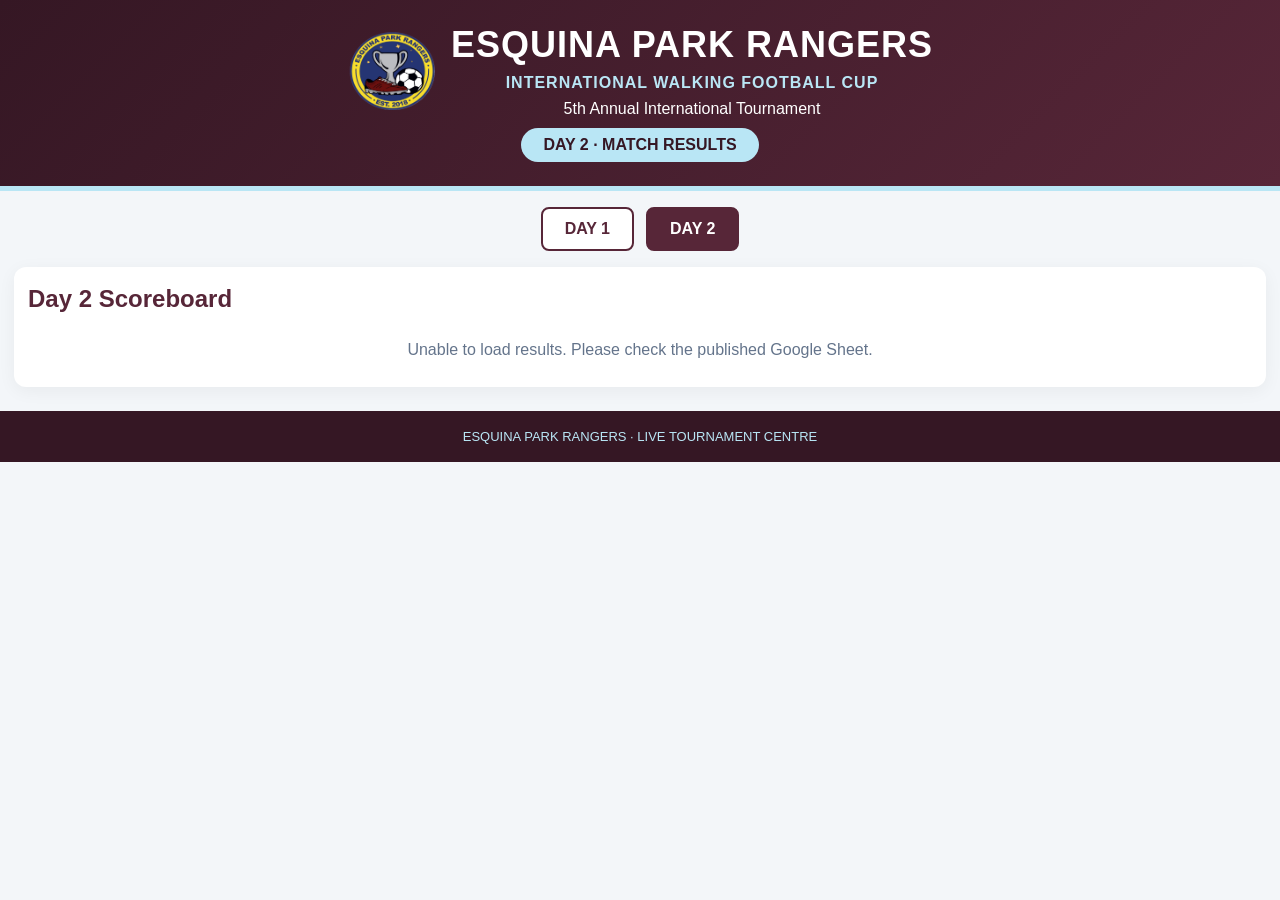
<file: Day2.html>
<!DOCTYPE html>
<html lang="en">
<head>
<meta charset="UTF-8">
<meta name="viewport" content="width=device-width, initial-scale=1">
<meta http-equiv="refresh" content="30">
<title>Esquina Park Rangers | Day 2</title>

<style>
:root {
  --maroon: #572638;
  --maroon-dark: #351724;
  --blue: #B9E6F5;
  --bg: #f3f6f9;
  --text: #283443;
}
* { box-sizing: border-box; }
body {
  margin: 0;
  font-family: Arial, Helvetica, sans-serif;
  background: var(--bg);
  color: var(--text);
}
header {
  background: linear-gradient(135deg, var(--maroon-dark), var(--maroon));
  color: white;
  text-align: center;
  padding: 24px 12px;
  border-bottom: 5px solid var(--blue);
}
.club {
  display: flex;
  align-items: center;
  justify-content: center;
  gap: 16px;
  flex-wrap: wrap;
}
.badge {
  width: 88px;
  height: 88px;
  object-fit: contain;
}
h1 {
  margin: 0;
  font-size: clamp(23px, 4vw, 36px);
  letter-spacing: 1px;
}
.subtitle {
  margin: 8px 0;
  color: var(--blue);
  font-weight: bold;
  letter-spacing: 1px;
}
.day {
  display: inline-block;
  margin-top: 10px;
  background: var(--blue);
  color: var(--maroon-dark);
  padding: 8px 22px;
  border-radius: 25px;
  font-weight: bold;
}
nav {
  display: flex;
  justify-content: center;
  gap: 12px;
  padding: 16px 8px;
  flex-wrap: wrap;
}
nav a {
  text-decoration: none;
  padding: 11px 22px;
  border-radius: 8px;
  background: white;
  color: var(--maroon);
  border: 2px solid var(--maroon);
  font-weight: bold;
}
nav a.active {
  background: var(--maroon);
  color: white;
}
main {
  max-width: 1500px;
  margin: 0 auto;
  padding: 0 14px 24px;
}
.panel {
  background: white;
  border-radius: 12px;
  box-shadow: 0 4px 18px #0000000d;
  padding: 14px;
}
.panel h2 {
  color: var(--maroon);
  margin: 4px 0 14px;
}
#results-container {
  overflow: auto;
  max-height: 72vh;
}
table {
  width: 100%;
  border-collapse: collapse;
  background: white;
  font-size: 14px;
}
td, th {
  border: 1px solid #dce2e8;
  padding: 10px;
  text-align: left;
  white-space: pre-wrap;
}
th {
  background: var(--maroon);
  color: white;
  position: sticky;
  top: 0;
  z-index: 1;
}
tbody tr:nth-child(even) { background: #edf8fc; }
tbody tr:hover { background: #d8f0f8; }
.status {
  text-align: center;
  color: #64748b;
  padding: 14px;
}
footer {
  text-align: center;
  padding: 18px;
  background: var(--maroon-dark);
  color: var(--blue);
  font-size: 13px;
}
@media(max-width:600px) {
  header { padding: 18px 8px; }
  .badge { width: 65px; height: 65px; }
  .panel { padding: 7px; }
  td, th { padding: 8px 6px; font-size: 12px; }
  main { padding: 0 6px 16px; }
}
</style>
</head>

<body>
<header>
  <div class="club">
    <img class="badge" src="esquina-badge.png"
         alt="Esquina Park Rangers badge">
    <div>
      <h1>ESQUINA PARK RANGERS</h1>
      <div class="subtitle">INTERNATIONAL WALKING FOOTBALL CUP</div>
      <div>5th Annual International Tournament</div>
    </div>
  </div>
  <div class="day">DAY 2 · MATCH RESULTS</div>
</header>

<nav>
  <a href="day1.html">DAY 1</a>
  <a class="active" href="day2.html">DAY 2</a>
</nav>

<main>
  <section class="panel">
    <h2>Day 2 Scoreboard</h2>
    <div id="results-container" class="status">
      Loading Day 2 results...
    </div>
  </section>
</main>

<footer>
  ESQUINA PARK RANGERS · LIVE TOURNAMENT CENTRE
</footer>

<script>
(async function loadResults() {
  const container = document.getElementById("results-container");

  const csvUrl =
    "https://docs.google.com/spreadsheets/d/e/2PACX-1vTeEkmGfdMyY5ILwraF8-Axuzx8-U5IAgNO9NYzd9ua-ogBiwaMMKKAq7zpK2lBseMnJ4WAC-AQ1Glv/pub?gid=1887191572&single=true&output=csv";

  function parseCSV(text) {
    const rows = [];
    let row = [], cell = "", quoted = false;

    for (let i = 0; i < text.length; i++) {
      const ch = text[i];

      if (ch === '"') {
        if (quoted && text[i + 1] === '"') {
          cell += '"';
          i++;
        } else {
          quoted = !quoted;
        }
      } else if (ch === "," && !quoted) {
        row.push(cell);
        cell = "";
      } else if ((ch === "\n" || ch === "\r") && !quoted) {
        if (ch === "\r" && text[i + 1] === "\n") i++;
        row.push(cell);
        rows.push(row);
        row = [];
        cell = "";
      } else {
        cell += ch;
      }
    }

    if (cell.length || row.length) {
      row.push(cell);
      rows.push(row);
    }
    return rows;
  }

  try {
    const response = await fetch(csvUrl, { cache: "no-store" });
    if (!response.ok) throw new Error("HTTP " + response.status);

    const csv = await response.text();
    if (csv.trimStart().startsWith("<!DOCTYPE")) {
      throw new Error("Google did not return CSV data");
    }

    // Sheet rows 65–124, columns A–G.
    const rows = parseCSV(csv).slice(64, 124)
      .map(row => row.slice(0, 7));

    const table = document.createElement("table");
    const tbody = document.createElement("tbody");

    rows.forEach((cells, index) => {
      const tr = document.createElement("tr");
      cells.forEach(value => {
        const cell = document.createElement(index === 0 ? "th" : "td");
        cell.textContent = value;
        tr.appendChild(cell);
      });
      tbody.appendChild(tr);
    });

    table.appendChild(tbody);
    container.className = "";
    container.replaceChildren(table);

  } catch (error) {
    container.className = "status";
    container.textContent =
      "Unable to load results. Please check the published Google Sheet.";
    console.error(error);
  }
})();
</script>
</body>
</html>
</file>
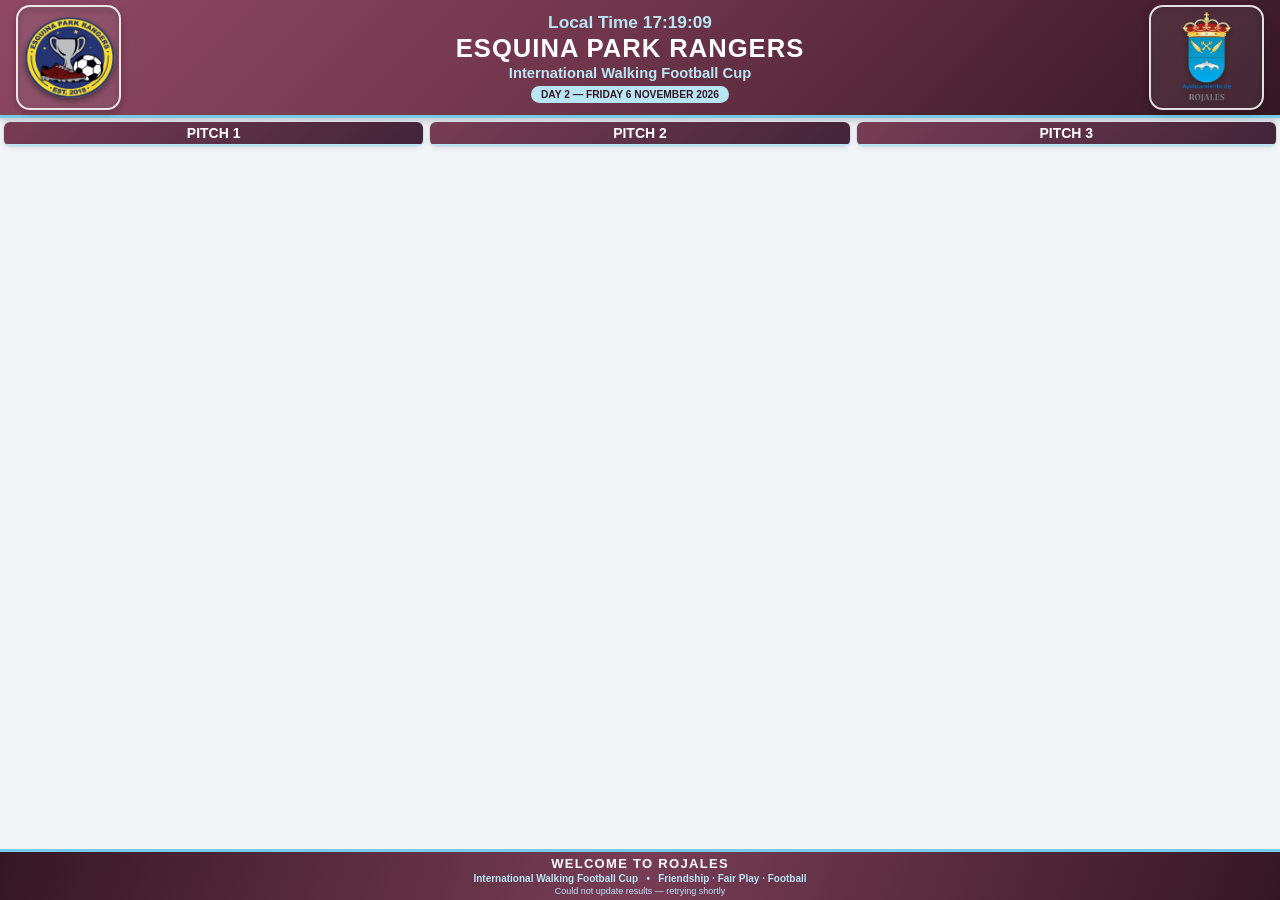
<file: day2.html>
<!DOCTYPE html>
<html lang="en">
<head>
<meta charset="UTF-8">
<meta name="viewport" content="width=device-width, initial-scale=1.0">
<title>Esquina Park Rangers — Day 2 Live Results</title>

<style>
:root {
  --maroon: #71364B;
  --dark-maroon: #351724;
  --light-blue: #B9E6F5;
  --background: #f3f6f9;
  --text: #283443;
}
* { box-sizing: border-box; }
html, body { width:100%; height:100%; margin:0; padding:0; }
body {
  font-family:"Segoe UI","Trebuchet MS",Verdana,sans-serif;
  color:var(--text);
  background:var(--background);
  overflow:hidden;
}
.page {
  display:flex;
  flex-direction:column;
  width:100%;
  height:100vh;
  height:100dvh;
  min-height:0;
  overflow:hidden;
}
header {
  flex:0 0 auto;
  display:grid;
  grid-template-columns:150px minmax(0,1fr) 170px;
  align-items:center;
  gap:18px;
  padding:10px 26px;
  color:white;
  background:linear-gradient(135deg,#8F4965 0%,#71364B 45%,#351724 100%);
  border-bottom:3px solid #79C9E8;
  box-shadow:0 3px 8px #0003;
}
.logo {
  display:block;
  object-fit:contain;
  background:rgba(255,255,255,.08);
  border:2px solid #ffffffd9;
  border-radius:14px;
  padding:4px;
  filter:drop-shadow(0 3px 3px #0008);
}
.logo-left { width:105px; height:105px; justify-self:start; }
.logo-right { width:115px; height:105px; justify-self:end; }
.heading { min-width:0; text-align:center; }
.header-clock {
  display:block;
  margin-bottom:2px;
  color:var(--light-blue);
  font-size:clamp(15px,1.35vw,25px);
  font-weight:bold;
  font-variant-numeric:tabular-nums;
}
.heading h1 {
  margin:0;
  font-size:clamp(21px,2vw,36px);
  line-height:1.05;
  letter-spacing:1px;
}
.heading p {
  margin:3px 0;
  color:var(--light-blue);
  font-size:clamp(12px,1.15vw,21px);
  font-weight:bold;
}
.day-label {
  display:inline-block;
  margin-top:2px;
  padding:3px 10px;
  color:var(--dark-maroon);
  background:var(--light-blue);
  border-radius:20px;
  font-size:clamp(10px,.8vw,15px);
  font-weight:bold;
}
.page-nav {
  flex:0 0 auto;
  display:flex;
  justify-content:center;
  gap:8px;
  padding:5px;
  background:#e4edf2;
}
.page-nav a {
  display:inline-block;
  padding:4px 12px;
  border:1px solid var(--maroon);
  border-radius:5px;
  color:var(--maroon);
  font-size:clamp(10px,.75vw,13px);
  font-weight:bold;
  text-decoration:none;
}
.page-nav a.active {
  color:white;
  background:var(--maroon);
}
.board-scroll {
  flex:1 1 auto;
  min-height:0;
  overflow-y:auto;
  overflow-x:hidden;
  padding:4px;
  scrollbar-width:thin;
  scrollbar-color:var(--maroon) #dce3e9;
  overscroll-behavior:contain;
}
.pitch-grid {
  display:grid;
  grid-template-columns:repeat(3,minmax(0,1fr));
  align-items:start;
  gap:5px;
  width:100%;
  margin:0 auto;
}
.pitch {
  min-width:0;
  overflow:hidden;
  background:white;
  border:1px solid #d6dde4;
  border-radius:7px;
  box-shadow:0 2px 6px #00000012;
}
.pitch-title {
  padding:5px 3px;
  color:white;
  background:linear-gradient(135deg,#783D55,#422538);
  text-align:center;
  font-size:clamp(13px,1.05vw,20px);
  font-weight:bold;
  border-bottom:2px solid var(--light-blue);
}
table { width:100%; border-collapse:collapse; table-layout:fixed; }
thead { position:sticky; top:0; z-index:1; color:white; background:#4c2937; }
th {
  height:24px;
  padding:3px 2px;
  font-size:clamp(9px,.62vw,12px);
  line-height:1;
  text-transform:uppercase;
}
td {
  height:23px;
  padding:3px;
  border-bottom:1px solid #e3e8ed;
  text-align:center;
  font-size:clamp(10px,.72vw,14px);
  line-height:1.08;
  overflow-wrap:anywhere;
  vertical-align:middle;
}
tbody tr:nth-child(even) { background:#f0f7fa; }
tbody tr:nth-child(odd) { background:white; }
tbody tr:last-child td { border-bottom:none; }
.time-col { width:12%; font-weight:bold; white-space:nowrap; }
.group-col { width:8%; }
.team-col { width:29%; }
.score-col { width:11%; }
.team {
  display:flex;
  align-items:center;
  justify-content:flex-start;
  gap:3px;
  width:100%;
  min-width:0;
  text-align:left;
  font-weight:bold;
}
.team-name {
  flex:1 1 auto;
  min-width:0;
  text-align:left;
  overflow-wrap:anywhere;
  line-height:1.08;
}
.team-badge {
  flex:0 0 19px;
  width:19px;
  height:19px;
  object-fit:contain;
  margin:0;
  background:transparent;
}
.score {
  display:inline-block;
  min-width:1.35em;
  padding:2px 3px;
  color:white;
  background:var(--maroon);
  border-radius:3px;
  font-weight:bold;
  font-size:clamp(11px,.8vw,15px);
}
.empty { padding:14px 6px; color:#687786; font-style:italic; text-align:center; }
footer {
  flex:0 0 auto;
  display:flex;
  flex-direction:column;
  justify-content:center;
  align-items:center;
  gap:2px;
  padding:4px 6px;
  color:white;
  background:linear-gradient(110deg,#351724 0%,#783D55 50%,#351724 100%);
  border-top:3px solid #79C9E8;
  text-align:center;
  position:relative;
  z-index:5;
}
.footer-message {
  color:white;
  font-size:clamp(11px,1.05vw,20px);
  font-weight:800;
  letter-spacing:.1em;
  text-transform:uppercase;
}
.footer-submessage {
  color:var(--light-blue);
  font-size:clamp(9px,.7vw,13px);
  font-weight:bold;
}
#status {
  display:block;
  color:var(--light-blue);
  text-align:center;
  font-size:clamp(9px,.62vw,12px);
}
@media (max-width:1100px) {
  header { grid-template-columns:90px minmax(0,1fr) 100px; padding:7px 12px; gap:8px; }
  .logo-left { width:82px; height:82px; }
  .logo-right { width:96px; height:82px; }
  .pitch-grid { grid-template-columns:repeat(2,minmax(0,1fr)); gap:8px; }
  .pitch-title { font-size:15px; }
  th { font-size:10px; }
  td { font-size:12px; padding:3px 2px; }
  .team-badge { width:17px; height:17px; flex-basis:17px; }
}
@media (max-width:650px) {
  header { grid-template-columns:48px minmax(0,1fr) 54px; gap:4px; padding:5px; }
  .logo-left { width:46px; height:46px; }
  .logo-right { width:52px; height:46px; }
  .logo { border-width:1px; border-radius:6px; padding:1px; }
  .heading h1 { font-size:clamp(14px,4vw,21px); }
  .heading p { margin:2px 0; font-size:clamp(9px,2.7vw,13px); }
  .header-clock { font-size:clamp(12px,3.4vw,17px); }
  .day-label { padding:2px 5px; font-size:clamp(8px,2vw,10px); }
  .pitch-grid { grid-template-columns:minmax(0,1fr); gap:9px; }
  th { height:27px; padding:5px 2px; font-size:10px; }
  td { padding:5px 3px; font-size:clamp(11px,3vw,14px); }
  .team-badge { width:22px; height:22px; flex-basis:22px; }
  footer { padding:5px 7px; }
}
@media (min-width:1200px) and (min-height:651px) {
  header { padding:5px 16px; gap:10px; }
  .logo-left { width:105px; height:105px; }
  .logo-right { width:115px; height:105px; }
  .board-scroll { padding:3px; }
  .pitch-grid { gap:5px; }
  .pitch-title { padding:3px; font-size:14px; }
  th { height:19px; padding:2px 1px; font-size:10px; }
  td { height:19px; padding:1px 2px; font-size:11px; line-height:1; }
  .team-badge { width:16px; height:16px; flex-basis:16px; }
  .score { font-size:11px; padding:1px 2px; }
  footer { padding:4px 6px; }
  .footer-message { font-size:13px; }
  .footer-submessage { font-size:10px; }
}
</style>
</head>

<body>
<div class="page">

<header>
  <img class="logo logo-left"
       src="badges/Esquina%20Park%20Rangers.png"
       alt="Esquina Park Rangers badge">

  <div class="heading">
    <div class="header-clock">Local Time <span id="clock">--:--:--</span></div>
    <h1>ESQUINA PARK RANGERS</h1>
    <p>International Walking Football Cup</p>
    <div class="day-label">DAY 2 — FRIDAY 6 NOVEMBER 2026</div>
  </div>

  <img class="logo logo-right"
       src="badges/Rojales.png"
       alt="Rojales Council badge">
</header>

<main class="board-scroll" id="boardScroll">
  <div class="pitch-grid">
    <section class="pitch" id="pitch1">
      <div class="pitch-title">PITCH 1</div>
      <div class="pitch-content"></div>
    </section>
    <section class="pitch" id="pitch2">
      <div class="pitch-title">PITCH 2</div>
      <div class="pitch-content"></div>
    </section>
    <section class="pitch" id="pitch3">
      <div class="pitch-title">PITCH 3</div>
      <div class="pitch-content"></div>
    </section>
  </div>
</main>

<footer>
  <div class="footer-message">Welcome to Rojales</div>
  <div class="footer-submessage">International Walking Football Cup &nbsp; • &nbsp; Friendship · Fair Play · Football</div>
  <div id="status">Loading Day 2 tournament results…</div>
</footer>

</div>

<script>
const CSV_URL =
  "https://docs.google.com/spreadsheets/d/e/2PACX-1vTeEkmGfdMyY5ILwraF8-Axuzx8-U5IAgNO9NYzd9ua-ogBiwaMMKKAq7zpK2lBseMnJ4WAC-AQ1Glv/pub?gid=1887191572&single=true&output=csv";

const boardScroll = document.getElementById("boardScroll");
const statusEl = document.getElementById("status");

let scrollTimer = null;
let scrollDirection = 1;
let pauseUntil = 0;
let lastFrame = 0;
let autoScrollStarted = false;

function updateClock() {
  document.getElementById("clock").textContent =
    new Intl.DateTimeFormat("en-GB", {
      timeZone:"Europe/Madrid",
      hour:"2-digit",
      minute:"2-digit",
      second:"2-digit",
      hour12:false
    }).format(new Date());
}
updateClock();
setInterval(updateClock,1000);

function parseCSV(text) {
  const rows = [];
  let row = [];
  let field = "";
  let quoted = false;

  for (let i=0;i<text.length;i++) {
    const char = text[i];

    if (char === '"') {
      if (quoted && text[i+1] === '"') {
        field += '"';
        i++;
      } else {
        quoted = !quoted;
      }
    } else if (char === "," && !quoted) {
      row.push(field.trim());
      field = "";
    } else if ((char === "\n" || char === "\r") && !quoted) {
      if (char === "\r" && text[i+1] === "\n") i++;
      row.push(field.trim());
      if (row.some(value => value !== "")) rows.push(row);
      row = [];
      field = "";
    } else {
      field += char;
    }
  }

  row.push(field.trim());
  if (row.some(value => value !== "")) rows.push(row);
  return rows;
}

function escapeHTML(value) {
  return String(value ?? "").replace(/[&<>"']/g,char => ({
    "&":"&amp;",
    "<":"&lt;",
    ">":"&gt;",
    '"':"&quot;",
    "'":"&#39;"
  })[char]);
}

function badgeHTML(teamName) {
  const name = String(teamName || "").trim();
  if (!name) return "";

  const safeName = escapeHTML(name);
  const safeLower = escapeHTML(name.toLowerCase());

  return `
    <img class="team-badge"
      src="badges/${safeName}.png"
      alt=""
      onerror="
        if (!this.dataset.fallback) {
          this.dataset.fallback='1';
          this.src='badges/${safeLower}.png';
        } else {
          this.style.display='none';
        }
      ">
  `;
}

function renderPitch(pitchNumber,fixtures) {
  const section = document.getElementById("pitch"+pitchNumber);
  const content = section.querySelector(".pitch-content");

  if (!fixtures.length) {
    content.innerHTML='<div class="empty">No fixtures found.</div>';
    return;
  }

  let html = `
    <table>
      <colgroup>
        <col class="time-col">
        <col class="group-col">
        <col class="team-col">
        <col class="score-col">
        <col class="score-col">
        <col class="team-col">
      </colgroup>
      <thead><tr>
        <th>Time</th><th>Grp</th><th>Team 1</th>
        <th>Score</th><th>Score</th><th>Team 2</th>
      </tr></thead><tbody>`;

  fixtures.forEach(row => {
    const time=row[0] || "";
    const group=row[2] || "";
    const team1=row[3] || "";
    const score1=row[4] || "";
    const score2=row[5] || "";
    const team2=row[6] || "";

    html += `<tr>
      <td>${escapeHTML(time)}</td>
      <td>${escapeHTML(group)}</td>
      <td><div class="team">${badgeHTML(team1)}
        <span class="team-name">${escapeHTML(team1)}</span></div></td>
      <td><span class="score">${escapeHTML(score1)}</span></td>
      <td><span class="score">${escapeHTML(score2)}</span></td>
      <td><div class="team">${badgeHTML(team2)}
        <span class="team-name">${escapeHTML(team2)}</span></div></td>
    </tr>`;
  });

  content.innerHTML=html+"</tbody></table>";
}

function stopAutoScroll() {
  if (scrollTimer !== null) cancelAnimationFrame(scrollTimer);
  scrollTimer=null;
  lastFrame=0;
}

function startAutoScroll() {
  stopAutoScroll();
  scrollDirection=1;
  pauseUntil=performance.now()+2500;

  function step(now) {
    scrollTimer=requestAnimationFrame(step);
    const maxScroll=boardScroll.scrollHeight-boardScroll.clientHeight;

    if (maxScroll<=2) {
      lastFrame=now;
      return;
    }
    if (now<pauseUntil) {
      lastFrame=now;
      return;
    }
    if (!lastFrame) lastFrame=now;

    const elapsed=Math.min(now-lastFrame,80);
    lastFrame=now;
    boardScroll.scrollTop+=scrollDirection*elapsed*0.020;

    if (boardScroll.scrollTop>=maxScroll-1) {
      boardScroll.scrollTop=maxScroll;
      scrollDirection=-1;
      pauseUntil=now+4000;
      lastFrame=now;
    } else if (boardScroll.scrollTop<=1 && scrollDirection<0) {
      boardScroll.scrollTop=0;
      scrollDirection=1;
      pauseUntil=now+4000;
      lastFrame=now;
    }
  }
  scrollTimer=requestAnimationFrame(step);
}

async function loadResults() {
  try {
    statusEl.textContent="Updating Day 2 results…";

    const response=await fetch(CSV_URL+"&_="+Date.now(),{
      cache:"no-store"
    });

    if (!response.ok) {
      throw new Error("Google Sheets returned HTTP "+response.status);
    }

    const csvText=await response.text();
    const allRows=parseCSV(csvText);

    // Find the Day 2 section, then keep valid fixture rows until the next section.
    const day2MarkerIndex=allRows.findIndex(row =>
      row.some(cell => /^day\s*2$/i.test(String(cell || "").trim()))
    );

    if (day2MarkerIndex===-1) {
      throw new Error("Could not find the Day 2 section in the schedule.");
    }

    const fixtures=allRows
      .slice(day2MarkerIndex+1)
      .filter(row =>
        [1,2,3].includes(Number(row[1])) &&
        String(row[3] || "").trim() &&
        String(row[6] || "").trim()
      )
      .map(row => row.slice(0,7));

    const pitches={1:[],2:[],3:[]};

    fixtures.forEach(row=>{
      const pitchNumber=Number(row[1]);
      if (pitches[pitchNumber]) pitches[pitchNumber].push(row);
    });

    renderPitch(1,pitches[1]);
    renderPitch(2,pitches[2]);
    renderPitch(3,pitches[3]);

    if (!autoScrollStarted) {
      startAutoScroll();
      autoScrollStarted=true;
    }

    const time=new Intl.DateTimeFormat("en-GB",{
      timeZone:"Europe/Madrid",
      hour:"2-digit",
      minute:"2-digit",
      second:"2-digit",
      hour12:false
    }).format(new Date());

    statusEl.textContent=
      "DAY 2 LIVE · "+fixtures.length+
      " fixtures · Updated "+time+" (Spain)";

  } catch(error) {
    console.error("Could not load Day 2 results:",error);
    statusEl.textContent=
      "Could not update results — retrying shortly";
  }
}

loadResults();
setInterval(loadResults,30000);
</script>
 <!-- Mobile-only Floating Back to Home Button -->
<a href="index.html" class="floating-home" aria-label="Back to Home">
  BACK
</a>

<style>
  .floating-home {
    display: none;
  }

  /* Show the button only on mobile-sized screens */
  @media screen and (max-width: 600px) {
    .floating-home {
      position: fixed;
      bottom: 12px;
      left: 12px;
      z-index: 99999;
      display: inline-flex;
      align-items: center;
      justify-content: center;
      padding: 12px 15px;
      background: #b9e6f5;
      color: #351724;
      border: 2px solid #ffffff;
      border-radius: 30px;
      box-shadow: 0 4px 12px rgba(0, 0, 0, 0.35);
      font-family: 'Inter', Arial, Helvetica, sans-serif;
      font-size: 13px;
      font-weight: 900;
      text-decoration: none;
      line-height: 1.2;
    }

    .floating-home:hover {
      background: #ffffff;
    }
  }
</style>
</body>
</html>
</file>
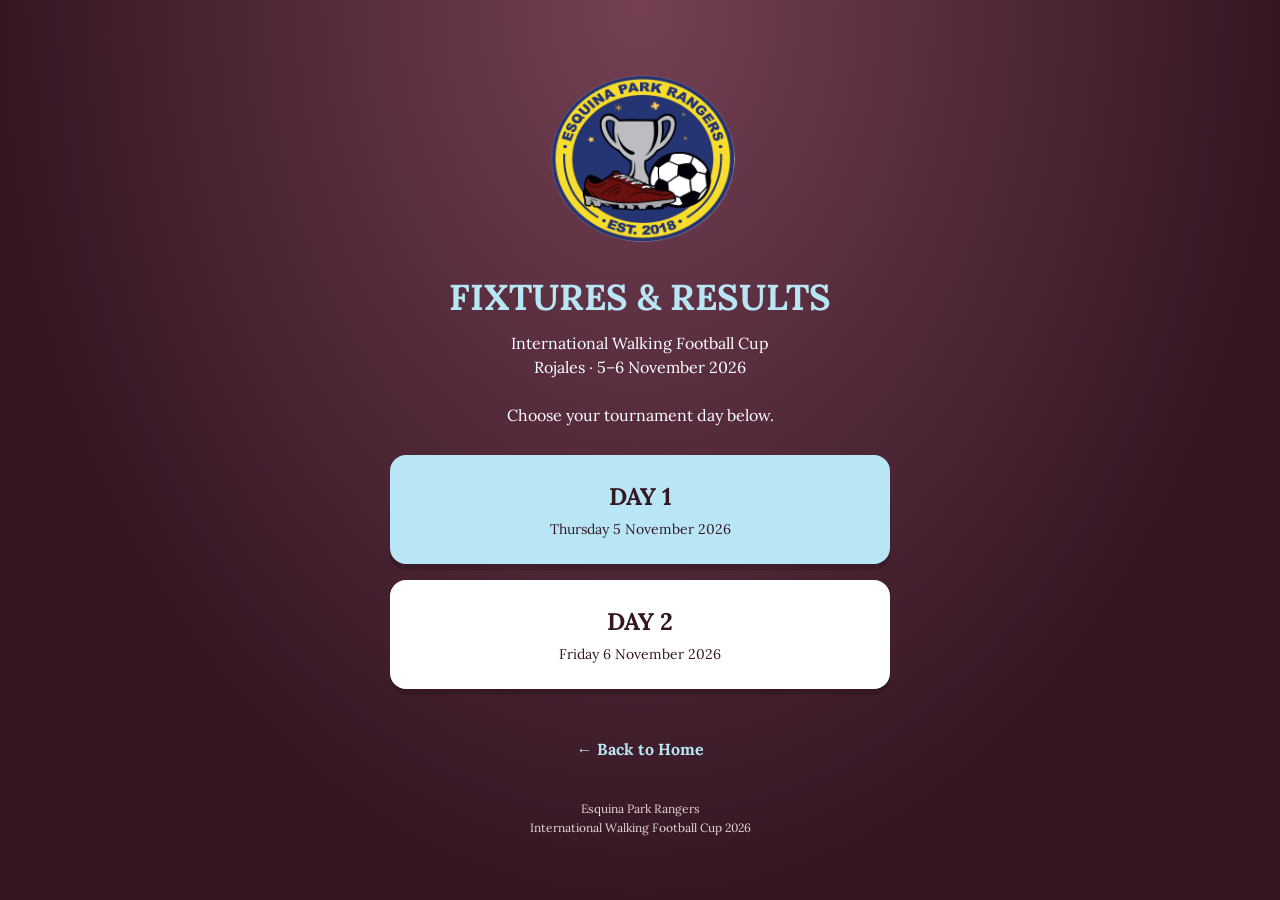
<file: fixtures.html>
<!DOCTYPE html>
<html lang="en">
<head>
  <meta charset="UTF-8">
  <meta name="viewport" content="width=device-width, initial-scale=1.0">

  <title>Fixtures & Results | Esquina Park Rangers</title>
  <meta name="theme-color" content="#572638">

  <style>
    @import url('https://fonts.googleapis.com/css2?family=Lora:wght@400;500;600;700;800;900&display=swap');

    * {
      box-sizing: border-box;
    }

    body {
      margin: 0;
      min-height: 100vh;
      font-family: 'Lora', Georgia, serif;
      color: #ffffff;
      background: radial-gradient(ellipse at top, #754054 0%, #351724 70%);
      display: flex;
      flex-direction: column;
    }

    body, body *, h1, h2, h3, h4, h5, h6, p, span, a, button, th, td, div, li, label {
      font-family: 'Lora', Georgia, serif !important;
    }

    .container {
      width: 100%;
      max-width: 540px;
      margin: auto;
      padding: 28px 20px;
      text-align: center;
    }

    .club-logo {
      width: 190px;
      height: 190px;
      margin: 0 auto 24px;
      display: flex;
      align-items: center;
      justify-content: center;
    }

    .club-logo img {
      display: block;
      width: 100%;
      height: 100%;
      object-fit: contain;
    }

    h1 {
      color: #b9e6f5;
      font-size: clamp(28px, 7vw, 36px);
      line-height: 1.15;
      margin: 0 0 12px;
    }

    .intro {
      font-size: 16px;
      line-height: 1.5;
      margin: 0 0 28px;
    }

    .day-button {
      display: block;
      width: 100%;
      padding: 23px 16px;
      margin: 16px 0;
      border: 3px solid #b9e6f5;
      border-radius: 16px;
      background: #b9e6f5;
      color: #351724;
      text-decoration: none;
      font-size: 24px;
      font-weight: 900;
      box-shadow: 0 6px 0 rgba(0, 0, 0, 0.18);
    }

    .day-button span {
      display: block;
      margin-top: 8px;
      font-size: 14px;
      font-weight: normal;
    }

    .day-button.day-two {
      background: #ffffff;
      border-color: #ffffff;
    }

    .back {
      display: inline-block;
      margin-top: 22px;
      color: #b9e6f5;
      font-size: 16px;
      font-weight: bold;
      text-decoration: none;
      padding: 12px;
    }

    footer {
      margin-top: 28px;
      color: #e5d5dc;
      font-size: 12px;
      line-height: 1.6;
    }
  </style>
</head>

<body>
  <main class="container">

    <div class="club-logo">
  <img
    src="badges/Esquina Park Rangers.png"
    alt="Esquina Park Rangers club logo"
  >
</div>
    <h1>FIXTURES &amp; RESULTS</h1>

    <p class="intro">
      International Walking Football Cup<br>
      Rojales · 5–6 November 2026<br><br>
      Choose your tournament day below.
    </p>

    <a class="day-button" href="day1.html">
      DAY 1
      <span>Thursday 5 November 2026</span>
    </a>

    <a class="day-button day-two" href="day2.html">
      DAY 2
      <span>Friday 6 November 2026</span>
    </a>

    <a class="back" href="index.html">
      ← Back to Home
    </a>

    <footer>
      Esquina Park Rangers<br>
      International Walking Football Cup 2026
    </footer>

  </main>
</body>
</html>
</file>
